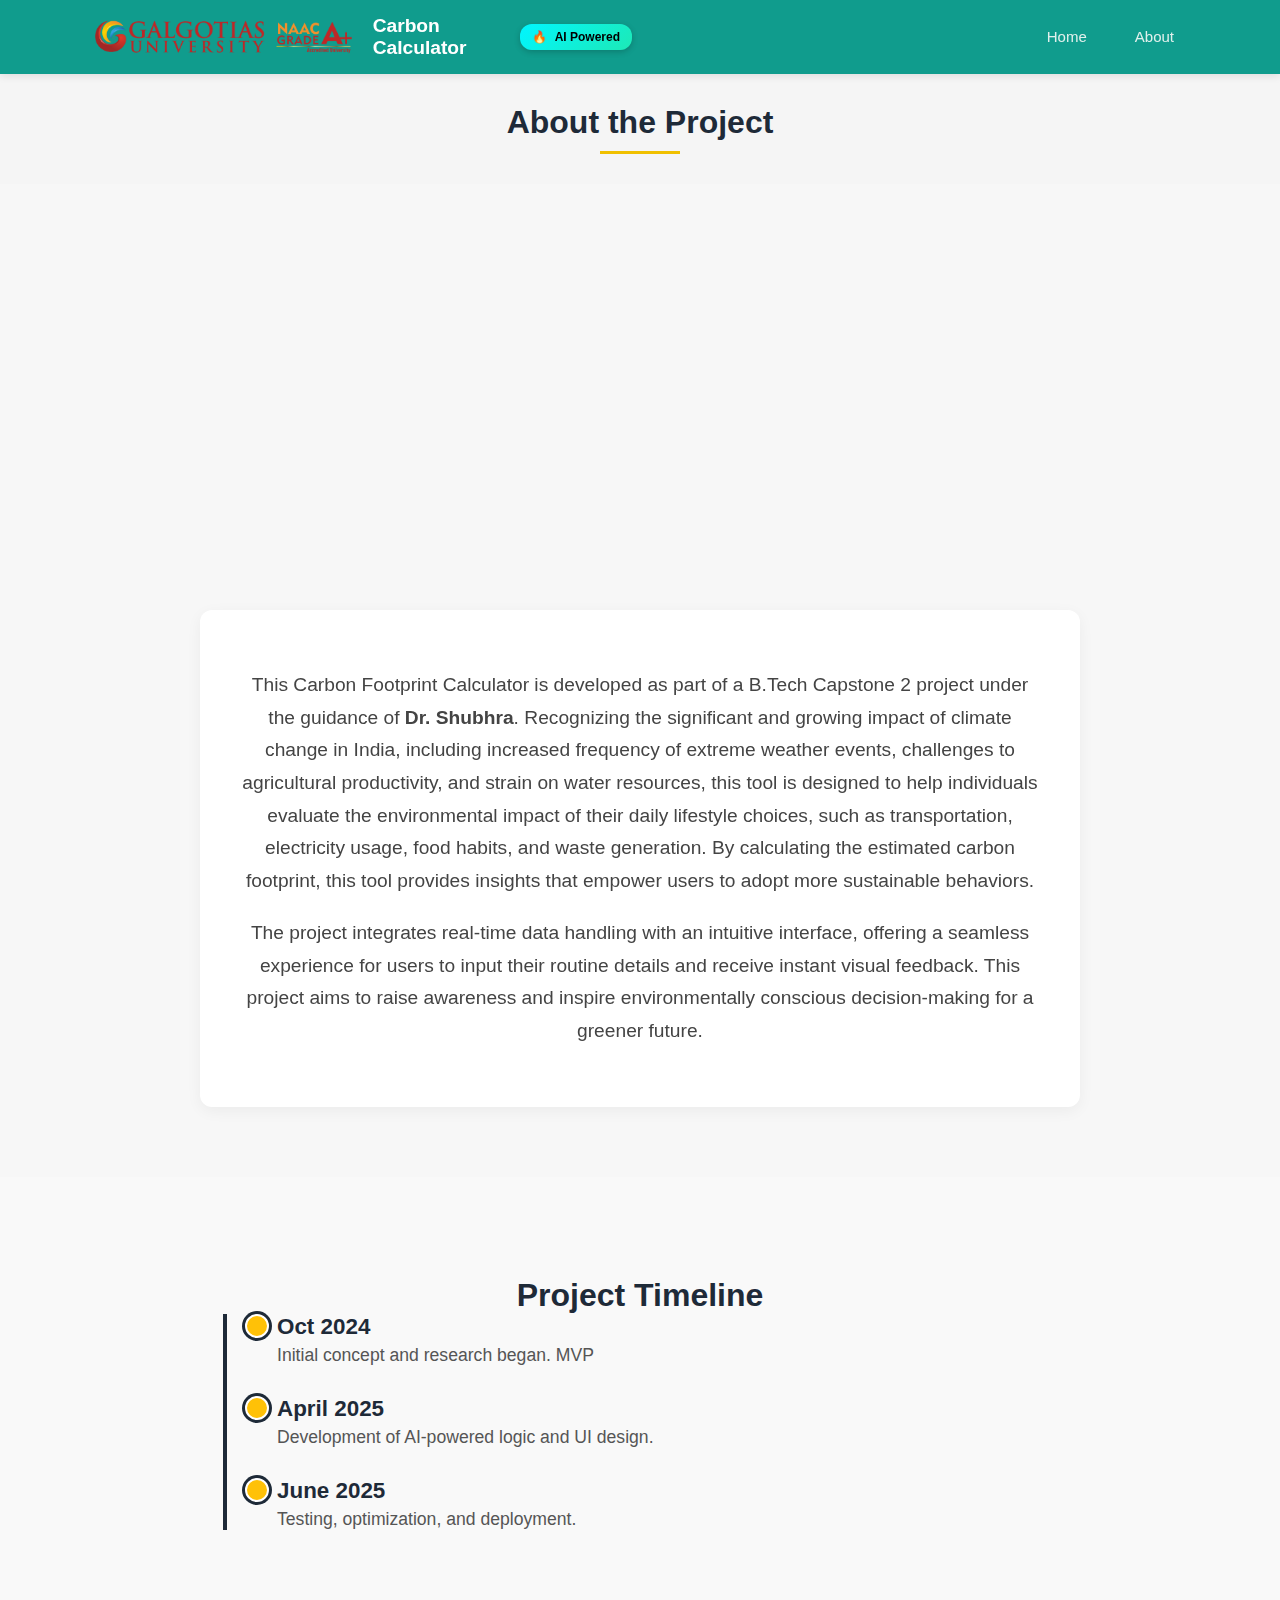
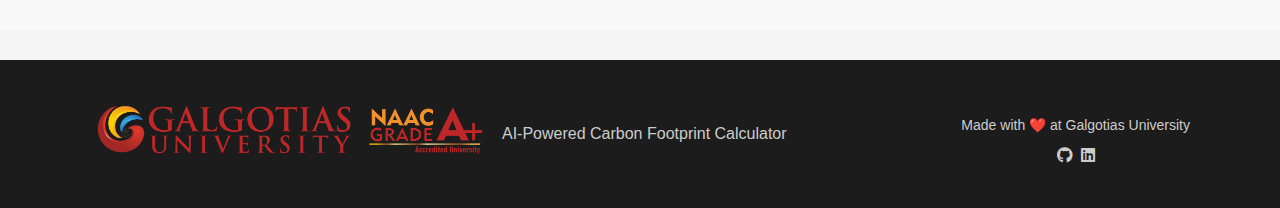
<file: aboutus.html>
<!DOCTYPE html>
<html lang="en">
<head>
  <meta charset="UTF-8" />
  <meta name="viewport" content="width=device-width, initial-scale=1.0"/>
  <title>About - Carbon Calculator</title>
  <link rel="stylesheet" href="aboutus.css" />
  <link rel="stylesheet" href="https://cdnjs.cloudflare.com/ajax/libs/font-awesome/6.5.0/css/all.min.css" />
  <link href="https://unpkg.com/aos@2.3.1/dist/aos.css" rel="stylesheet" />
  <script src="https://unpkg.com/aos@2.3.1/dist/aos.js"></script>
</head>
<body>

  <!-- Navbar -->
   <nav class="navbar">
   <div class="nav-container">
    <div class="logo"><img src="images/logo.png" alt="Galgotias University" class="gu-logo" /> Carbon Calculator <span class="ai-badge">AI Powered</span></div>
    <ul class="nav-links">
      <li><a href="new.html">Home</a></li>
      <li><a href="aboutus.html">About</a></li>
    </ul>
   </div>
  </nav>
   <h1 class="section-title">About the Project</h1>
   <hr class="divider" />

  <div class="main-wrapper">

  <!-- About Section -->
  <section class="about-section">

    <div class="team-vertical">
      <div class="member-vertical yellow-card">
        <img src="images/foad.jpg" alt="Your Name" class="profile-pic-vertical" />
        <h2>Abdullah Foad</h2>
        <p>Student</p>
      </div>

      <div class="member-vertical navy-card">
        <img src="images/mam.jpeg" alt="Mentor Name" class="profile-pic-vertical" />
        <h2>Dr Shubhra</h2>
        <p>Project Mentor</p>
      </div>
    </div>

    <div class="project-description">
      <div data-aos="fade-up">
      <p>
This Carbon Footprint Calculator is developed as part of a B.Tech Capstone 2 project under the guidance of <strong>Dr. Shubhra</strong>. Recognizing the significant and growing impact of climate change in India, including increased frequency of extreme weather events, challenges to agricultural productivity, and strain on water resources, this tool is designed to help individuals evaluate the environmental impact of their daily lifestyle choices, such as transportation, electricity usage, food habits, and waste generation. By calculating the estimated carbon footprint, this tool provides insights that empower users to adopt more sustainable behaviors.  </p>
  <p>
    The project integrates real-time data handling with an intuitive interface, offering a seamless experience for users to input their routine details and receive instant visual feedback. This project aims to raise awareness and inspire environmentally conscious decision-making for a greener future.
  </p>
</div>
<script>AOS.init();</script>
</div>
</section>
<!-- timeline -->
<section class="timeline-section">
  <h2 class="section-title">Project Timeline</h2>
  <div class="timeline">
    <div class="milestone">
      <h3>Oct 2024</h3>
      <p>Initial concept and research began. MVP</p>
    </div>
    <div class="milestone">
      <h3>April 2025</h3>
      <p>Development of AI-powered logic and UI design.</p>
    </div>
    <div class="milestone">
      <h3>June 2025</h3>
      <p>Testing, optimization, and deployment.</p>
    </div>
  </div>
</section>


  <!-- Footer -->
  <footer class="footer">
  <div class="footer-container">
    <div class="footer-left">
      <img src="images/logo.png" alt="Galgotias University Logo" class="footer-logo" />
      <p>AI-Powered Carbon Footprint Calculator</p>
    </div>
    <div class="footer-right">
      <p>Made with ❤️ at Galgotias University</p>
      <div class="footer-socials">
        <a href="https://github.com/foad-khan" aria-label="GitHub"><i class="fab fa-github"></i></a>
        <a href="https://in.linkedin.com/in/abdullah-foad-19b95b198" aria-label="LinkedIn"><i class="fab fa-linkedin"></i></a>
        <!-- Add more icons/links if needed -->
      </div>
    </div>
  </div>
</footer>

</body>
</html>
</file>
<file: aboutus.css>
/* style.css - Responsive CSS for About Page */

/* Base Styles - Mobile-First Approach */
body {
  font-family: 'Segoe UI', Tahoma, Geneva, Verdana, sans-serif;
  margin: 0;
  padding: 0;
  background-color: #f5f5f5;
}

.section-title {
  font-size: 1.5rem;
  text-align: center;
  margin: 30px 0 0;
  color: #1e2a38;
}

.divider {
  width: 80px;
  height: 3px;
  background-color: #f0c000;
  margin: 10px auto 30px;
  border: none;
}

.navbar {
  background-color: #109c8d;
  padding: 15px 20px;
  position: sticky;
  top: 0;
  z-index: 1000;
  box-shadow: 0 2px 8px rgba(0, 0, 0, 0.1);
}

.nav-container {
  display: flex;
  flex-direction: column;
  align-items: center;
  gap: 1rem;
  max-width: 1100px;
  margin: 0 auto;
}

.logo {
  display: flex;
  flex-direction: column;
  align-items: center;
  font-size: 1.1rem;
  font-weight: bold;
  color: #fff;
  gap: 0.5rem;
  flex-wrap: wrap;
  justify-content: center;
  width: 100%;
}

.logo .carbon-calculator {
  font-family: 'Roboto', sans-serif;
  font-size: 1.1rem;
  font-weight: bold;
  white-space: nowrap;
}

.logo .ai-powered {
  font-size: 0.9rem;
  font-weight: normal;
  color: #e0f0ec;
  white-space: nowrap;
  background: none !important;
  padding: 0 !important;
  border-radius: 0 !important;
  box-shadow: none !important;
}

.logo .ai-powered::before {
  content: none !important;
}

.gu-logo {
  height: 1.75rem;
  width: auto;
  border-radius: 4px;
  display: block;
  margin: 0 auto;
}

.logo .ai-badge {
  background: linear-gradient(135deg, #00f6ff, #1de9b6);
  color: #000;
  font-size: 0.625rem;
  font-weight: bold;
  padding: 0.25rem 0.5rem;
  border-radius: 12px;
  box-shadow: 0 2px 6px rgba(0, 0, 0, 0.2);
  display: inline-flex;
  align-items: center;
  gap: 0.25rem;
  white-space: nowrap;
}

.logo .ai-badge::before {
  content: "🔥";
  font-size: 0.75rem;
  margin-right: 0.25rem;
}

.nav-links {
  list-style: none;
  display: flex;
  flex-wrap: wrap;
  justify-content: center;
  gap: 0.75rem;
  margin: 0;
  padding: 0;
  width: 100%;
}

.nav-links li a {
  text-decoration: none;
  color: #e0f0ec;
  font-weight: 500;
  padding: 0.375rem 0.75rem;
  border-radius: 16px;
  transition: all 0.3s ease;
  font-size: 0.875rem;
}

.nav-links li a:hover {
  background: linear-gradient(135deg, #00f6ff, #1de9b6);
  color: #000;
  box-shadow: 0 2px 8px rgba(0, 0, 0, 0.2);
}

.about-section {
  padding: 30px 10px;
  text-align: center;
  background: #f7f7f7;
}

.about-section h1 {
  font-size: 1.5rem;
  margin-bottom: 20px;
  color: #333;
}

.team-vertical {
  display: flex;
  justify-content: center;
  gap: 20px;
  flex-wrap: wrap;
  margin-bottom: 20px;
}

.member-vertical {
  width: 150px;
  height: 200px;
  border-radius: 15px;
  padding: 8px;
  color: white;
  display: flex;
  flex-direction: column;
  align-items: center;
  justify-content: center;
  box-shadow: 0 4px 15px rgba(0, 0, 0, 0.1);
  animation: fadeInScale 0.6s ease forwards;
  animation-delay: calc(var(--index) * 0.2s);
  opacity: 0;
}

/* Keyframes for fade-in and scale animation */
@keyframes fadeInScale {
  0% {
    opacity: 0;
    transform: scale(2);
  }
  100% {
    opacity: 1;
    transform: scale(1);
  }
}

.yellow-card, .navy-card {
  background: #109c8d;
}

.profile-pic-vertical {
  width: 90px;
  height: 90px;
  object-fit: cover;
  border-radius: 50%;
  border: 3px solid white;
  margin-bottom: 10px;
}

.member-vertical h2 {
  font-size: 1rem;
  margin-bottom: 3px;
}

.member-vertical p {
  font-size: 0.75rem;
}

.project-description {
  max-width: 90%;
  margin: 0 auto;
  background: white;
  padding: 20px;
  border-radius: 12px;
  font-size: 0.9rem;
  line-height: 1.6;
  color: #444;
  box-shadow: 0 4px 15px rgba(0, 0, 0, 0.05);
}

.timeline-section {
  padding: 30px 10px;
  background: #f9f9f9;
}

.timeline {
  position: relative;
  margin: 0 auto;
  padding-left: 20px;
  max-width: 90%;
  border-left: 3px solid #1e2a38;
}

.milestone {
  position: relative;
  margin-bottom: 30px;
  padding-left: 15px;
}

.milestone::before {
  content: '';
  position: absolute;
  top: 0;
  left: -10px;
  width: 16px;
  height: 16px;
  background-color: #ffc107;
  border: 2px solid #fff;
  border-radius: 50%;
  box-shadow: 0 0 0 3px #1e2a38;
}

.milestone h3 {
  font-size: 1rem;
  color: #1e2a38;
  margin: 0 0 5px;
}

.milestone p {
  font-size: 0.875rem;
  color: #555;
  margin: 0;
}

.milestone:hover::before {
  background-color: #ff9800;
  transform: scale(1.1);
  transition: all 0.3s ease;
}

.footer {
  background-color: #1c1c1c;
  color: #ccc;
  padding: 20px 10px;
  margin-top: 30px;
  font-family: 'Segoe UI', sans-serif;
}

.footer-container {
  display: flex;
  flex-direction: column;
  align-items: center;
  gap: 1rem;
  max-width: 1100px;
  margin: 0 auto;
}

.footer-left {
  display: flex;
  flex-direction: column;
  align-items: center;
  gap: 0.75rem;
  text-align: center;
}

.footer-logo {
  height: 2rem;
  margin-bottom: 0.5rem;
}

.footer-right {
  text-align: center;
  font-size: 0.75rem;
}

.footer-socials {
  display: flex;
  justify-content: center;
  gap: 0.5rem;
}

.footer-socials a {
  color: #ccc;
  font-size: 0.875rem;
  transition: color 0.3s;
}

.footer-socials a:hover {
  color: #fff;
}

/* Single Media Query for Larger Screens (min-width: 768px) */
@media screen and (min-width: 768px) {
  .navbar {
    padding: 15px 40px;
  }

  .nav-container {
    flex-direction: row;
    justify-content: space-between;
    align-items: center;
  }

  .logo {
    flex-direction: row;
    justify-content: flex-start;
    align-items: center;
    font-size: 1.2rem;
    gap: 1rem;
    flex-wrap: nowrap;
  }

  .logo .carbon-calculator {
    font-size: 1.3rem;
  }

  .logo .ai-powered {
    font-size: 1rem;
  }

  .gu-logo {
    height: 2.5rem;
    margin: 0;
  }

  .logo .ai-badge {
    font-size: 0.75rem;
    padding: 0.375rem 0.75rem;
  }

  .nav-links {
    justify-content: flex-end;
    gap: 1rem;
    max-width: 50%;
  }

  .nav-links li a {
    font-size: 0.9375rem;
    padding: 0.5rem 1rem;
  }

  .about-section {
    padding: 70px 40px;
  }

  .about-section h1 {
    font-size: 2rem;
    margin-bottom: 1.5rem;
  }

  .team-vertical {
    gap: 40px;
    margin-bottom: 40px;
  }

  .member-vertical {
    width: 220px;
    height: 300px;
  }

  .profile-pic-vertical {
    width: 160px;
    height: 160px;
  }

  .member-vertical h2 {
    font-size: 1.4rem;
  }

  .member-vertical p {
    font-size: 1.1rem;
  }

  .project-description {
    max-width: 800px;
    padding: 40px;
    font-size: 1.2rem;
    line-height: 1.7;
  }

  .timeline-section {
    padding: 70px 40px;
  }

  .section-title {
    font-size: 2rem;
  }

  .timeline {
    padding-left: 30px;
    max-width: 800px;
    border-left-width: 4px;
  }

  .milestone {
    padding-left: 20px;
  }

  .milestone::before {
    left: -12px;
    width: 20px;
    height: 20px;
  }

  .milestone h3 {
    font-size: 1.4rem;
  }

  .milestone p {
    font-size: 1.1rem;
  }

  .footer {
    padding: 40px 40px;
  }

  .footer-container {
    flex-direction: row;
    justify-content: space-between;
    align-items: center;
  }

  .footer-left {
    flex-direction: row;
    align-items: center;
    text-align: left;
  }

  .footer-right {
    text-align: right;
    font-size: 0.875rem;
  }

  .footer-logo {
    height: 3.75rem;
  }

  .footer-socials a {
    font-size: 1rem;
  }
}
</file>
